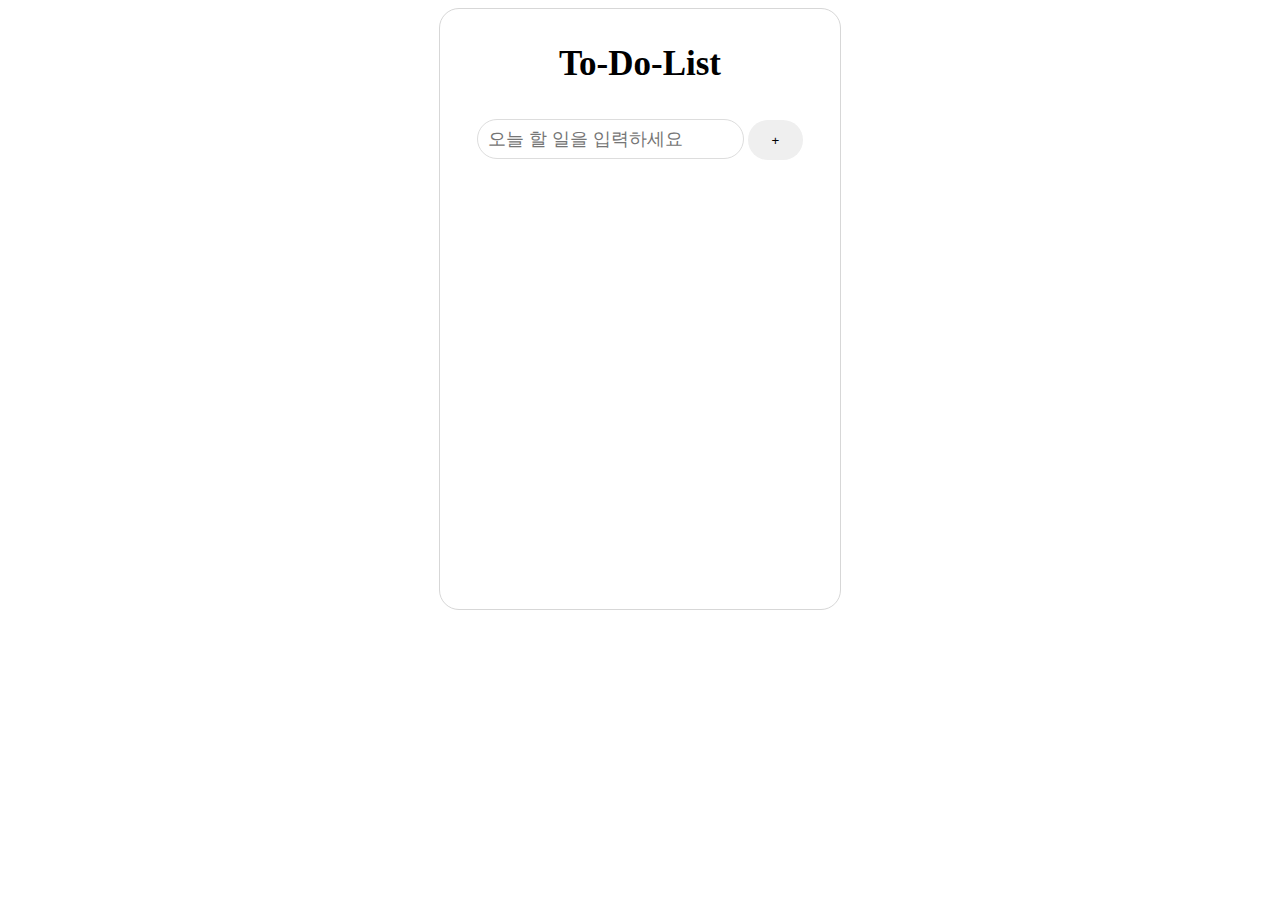
<file: index.html>
<!DOCTYPE html>
<html lang="en">
<head>
    <meta charset="UTF-8">
    <meta name="viewport" content="width=device-width, initial-scale=1.0">
    <title>Document</title>
    <link rel="stylesheet" href="css/index.css">
    
</head>
<body>
    <div class="list">
        <div class="list-wrap">
            
            <h3>To-Do-List</h3>
            <input type="text" id="text" autofocus placeholder="오늘 할 일을 입력하세요">
            <input type="button" value="+" id="btn">
            <div id="list"></div>
        </div>
    </div>
    <script src="js/index.js"></script>
</body>
</html>
</file>
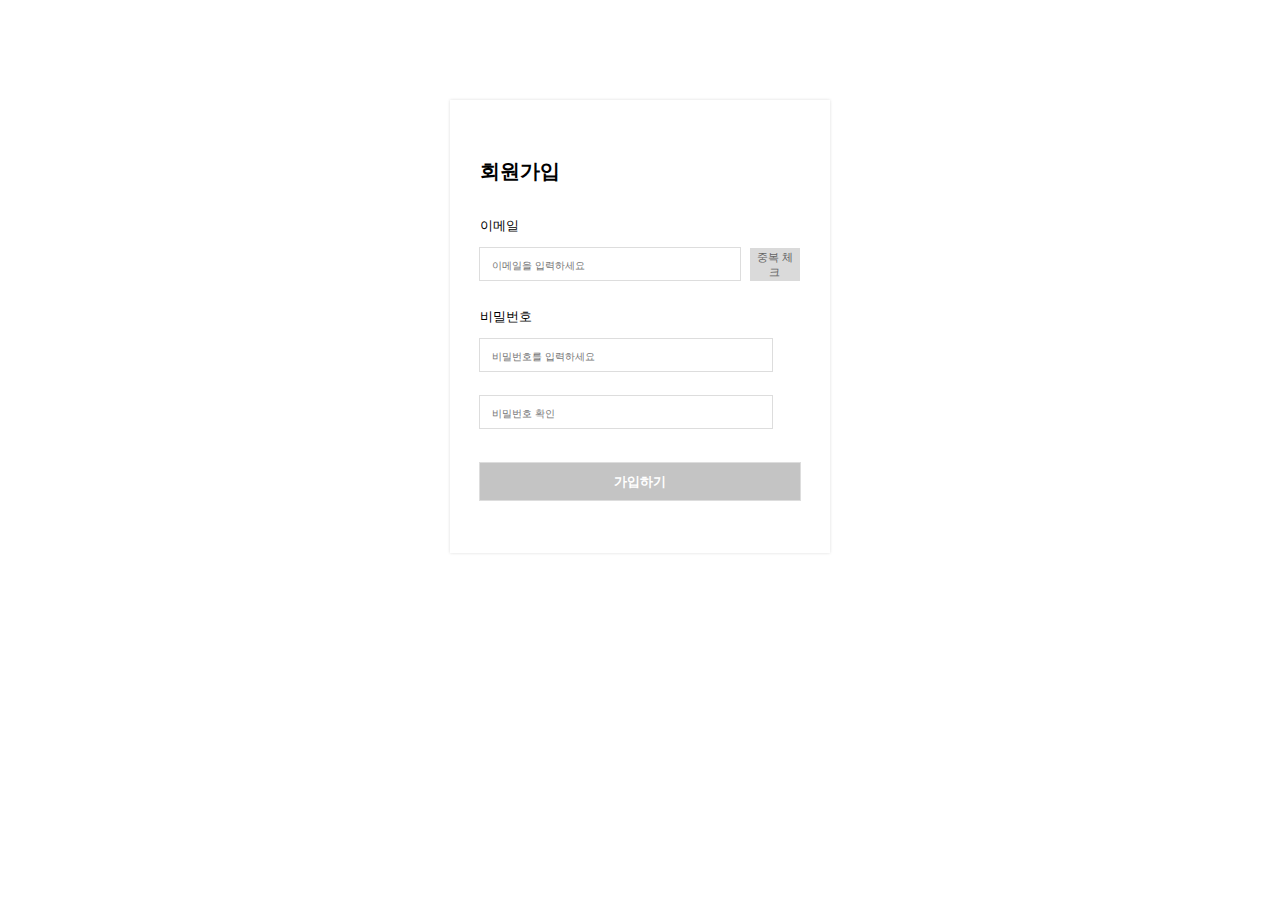
<file: login.html>
<!DOCTYPE html>
<html lang="en">
  <head>
    <meta charset="UTF-8" />
    <meta name="viewport" content="width=device-width, initial-scale=1.0" />
    <title>Document</title>
    <link rel="stylesheet" href="css/login.css" />
  </head>
  <body>
    <div class="wrap">
      <div class="screen">
        <h3>회원가입</h3>
        <p>이메일</p>
            <div class="id-wrap">
            <input id="id" type="email" placeholder="이메일을 입력하세요" />
            
            <button id="btn" onclick="checkDuplicate()">중복 체크</button>
            <span id="emailError"></span>
            </div>
            <p>비밀번호</p>
            <div class="pw-wrap">
                <input
                id="pw"
                type="password"
                maxlength="13"
                placeholder="비밀번호를 입력하세요"
                />
                <span id="passwordError"></span>
            </div>
            <input id="pwCHK" type="password" placeholder="비밀번호 확인" />
            <span id="pwCHKError"></span>
            <input id="joinBtn" onclick="return join()" type="submit" value="가입하기" />

      </div>
    </div>

    <script src="js/login.js"></script>
  </body>
</html>
</file>
<file: css/index.css>
.list {
  width: 100%;
}
.list .list-wrap {
  width: 400px;
  height: 600px;
  border: 1px solid #d7d7d7;
  border-radius: 20px;
  margin: 0 auto;
  text-align: center;
}
.list .list-wrap h3 {
  font-size: 35px;
}
.list .list-wrap #text {
  width: 250px;
  height: 28px;
  padding: 5px;
  padding-left: 10px;
  font-size: 18px;
  border-radius: 20px;
  border: 1px solid #ddd;
}
.list .list-wrap #text:focus {
  outline: none;
}
.list .list-wrap #btn {
  border-radius: 20px;
  height: 40px;
  width: 55px;
  border: none;
  transition: 0.3s;
  cursor: pointer;
}
.list .list-wrap #btn:hover {
  background-color: #ff5151;
  color: white;
}
.list .list-wrap #list {
  width: 90%;
  height: 500px;
  position: relative;
}
.list .list-wrap #list ul {
  list-style: none;
  width: 90%;
}
.list .list-wrap #list ul li {
  position: relative;
  font-size: 19px;
  padding: 10px 0;
  align-items: center;
}
.list .list-wrap #list ul li p {
  position: absolute;
  left: 10px;
  top: -8px;
  width: 25px;
  height: 23px;
  border-radius: 3px;
  padding-top: 3px;
  background-color: #ffffff;
  box-shadow: 0 0 3px gainsboro;
  z-index: 100px;
}
.list .list-wrap #list ul li #delete {
  position: absolute;
  right: 10px;
  width: 20px;
  height: 20px;
  border-radius: 50%;
  filter: invert(67%) sepia(69%) saturate(4422%) hue-rotate(325deg) brightness(96%) contrast(110%);
  cursor: pointer;
}
.list .list-wrap #list ul li::after {
  content: "";
  position: absolute;
  bottom: -7px;
  left: 0;
  width: 90%;
  height: 1px;
  background-color: #d2d2d2;
}/*# sourceMappingURL=index.css.map */
</file>
<file: css/login.css>
.wrap {
  width: 100%;
}
.wrap .screen {
  width: 320px;
  margin: 100px auto;
  box-shadow: 0 0 3px #ddd;
  padding: 38px 30px;
}
.wrap .screen h3 {
  font-size: 20px;
  padding-bottom: 12px;
}
.wrap .screen p {
  font-size: 13px;
}
.wrap .screen .id-wrap {
  display: flex;
  flex-wrap: nowrap;
  align-items: start;
  position: relative;
}
.wrap .screen .id-wrap #emailError {
  position: absolute;
  bottom: -5px;
  left: 0;
}
.wrap .screen .id-wrap #btn {
  width: 55px;
  height: 33px;
  margin-left: 10px;
  background-color: #dadada;
  color: rgb(99, 99, 99);
  border: none;
  font-size: 11px;
  cursor: pointer;
}
.wrap .screen input {
  width: 90%;
  height: 30px;
  outline: 1px solid #ddd;
  border: none;
  margin-bottom: 15px;
}
.wrap .screen input:focus {
  outline: 1.7px solid #aaa1ff;
}
.wrap .screen input::-moz-placeholder {
  font-size: 10px;
  padding-left: 10px;
}
.wrap .screen input::placeholder {
  font-size: 10px;
  padding-left: 10px;
}
.wrap .screen .pw-wrap {
  position: relative;
  display: flex;
  flex-wrap: wrap;
  margin-bottom: 10px;
}
.wrap .screen .pw-wrap #passwordError {
  position: absolute;
  bottom: -5px;
  left: 0;
}
.wrap .screen span {
  font-size: 10px;
  color: coral;
}
.wrap .screen #joinBtn {
  width: 320px;
  height: 37px;
  background-color: #c4c4c4;
  border: none;
  margin-top: 20px;
  font-weight: bold;
  color: rgb(255, 255, 255);
  transition: 0.3s;
  cursor: pointer;
}
.wrap .screen #joinBtn:hover {
  background-color: rgb(140, 141, 225);
}/*# sourceMappingURL=login.css.map */
</file>
